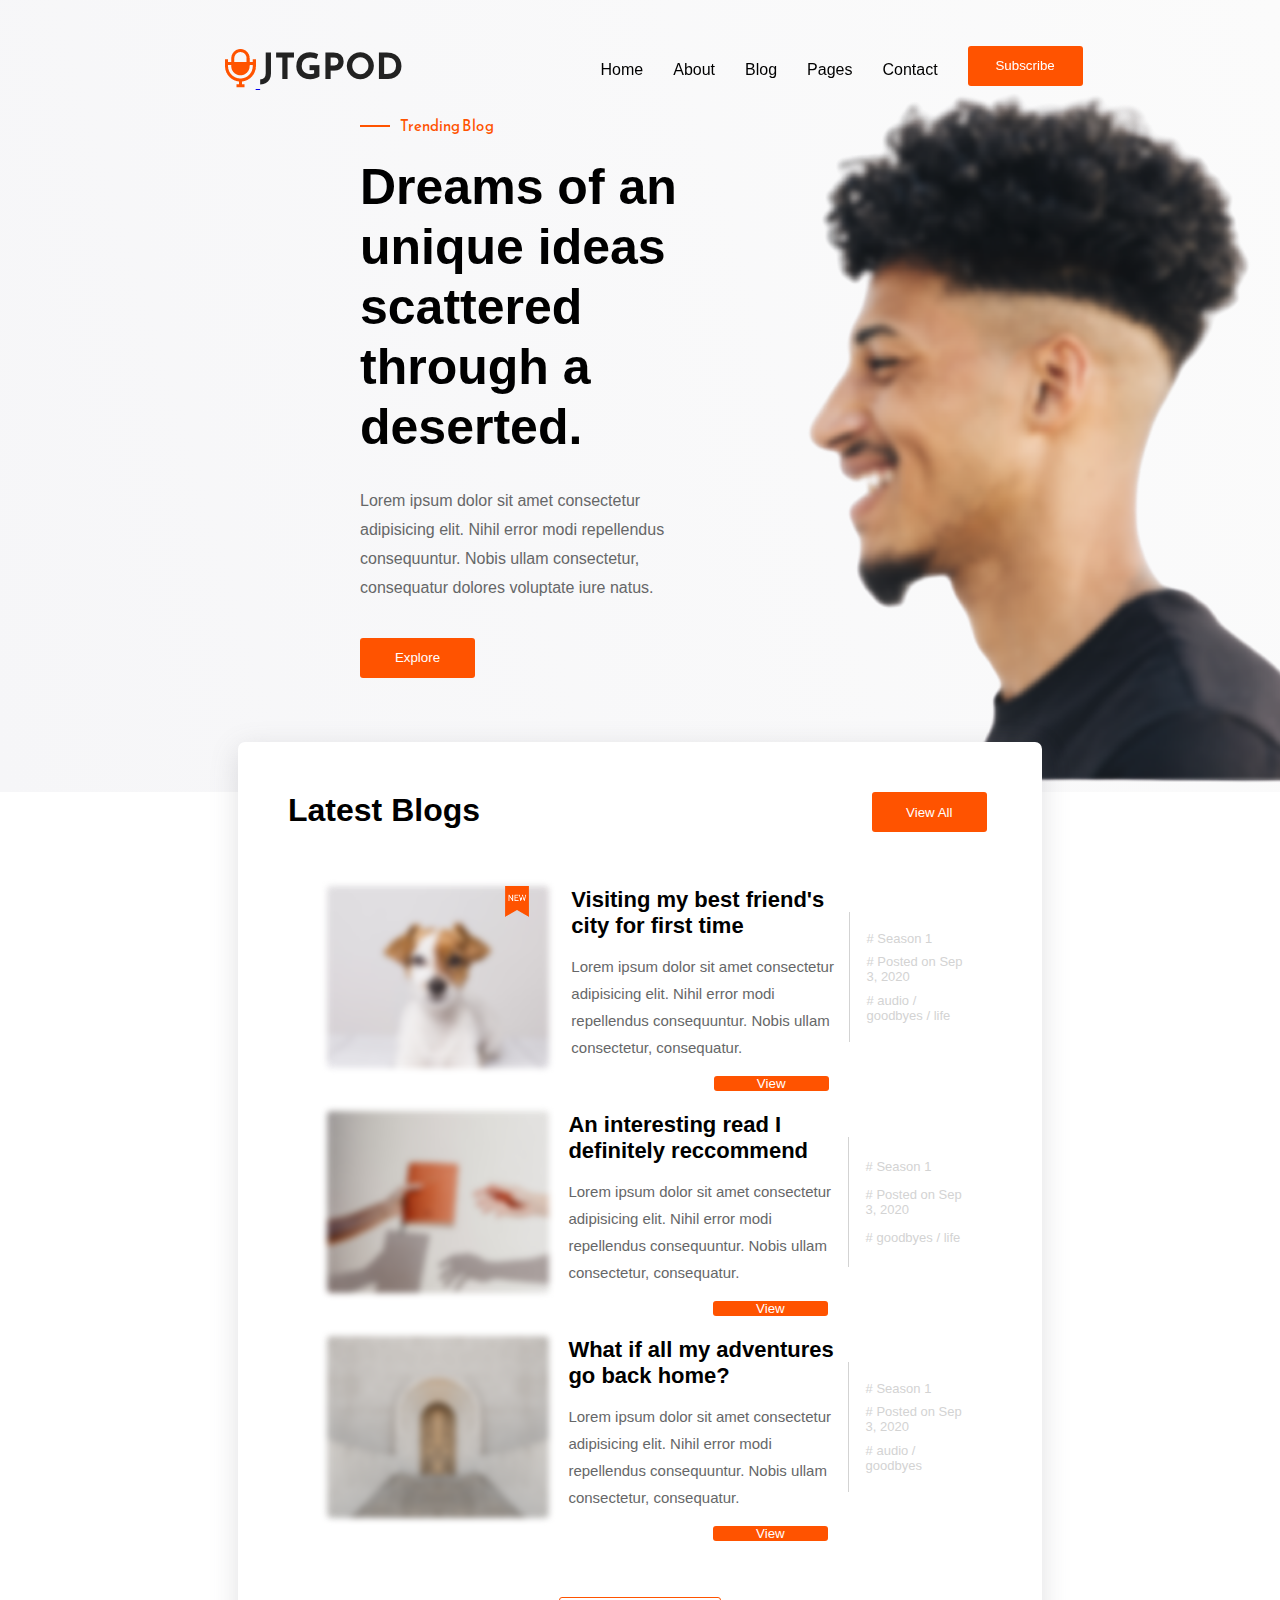
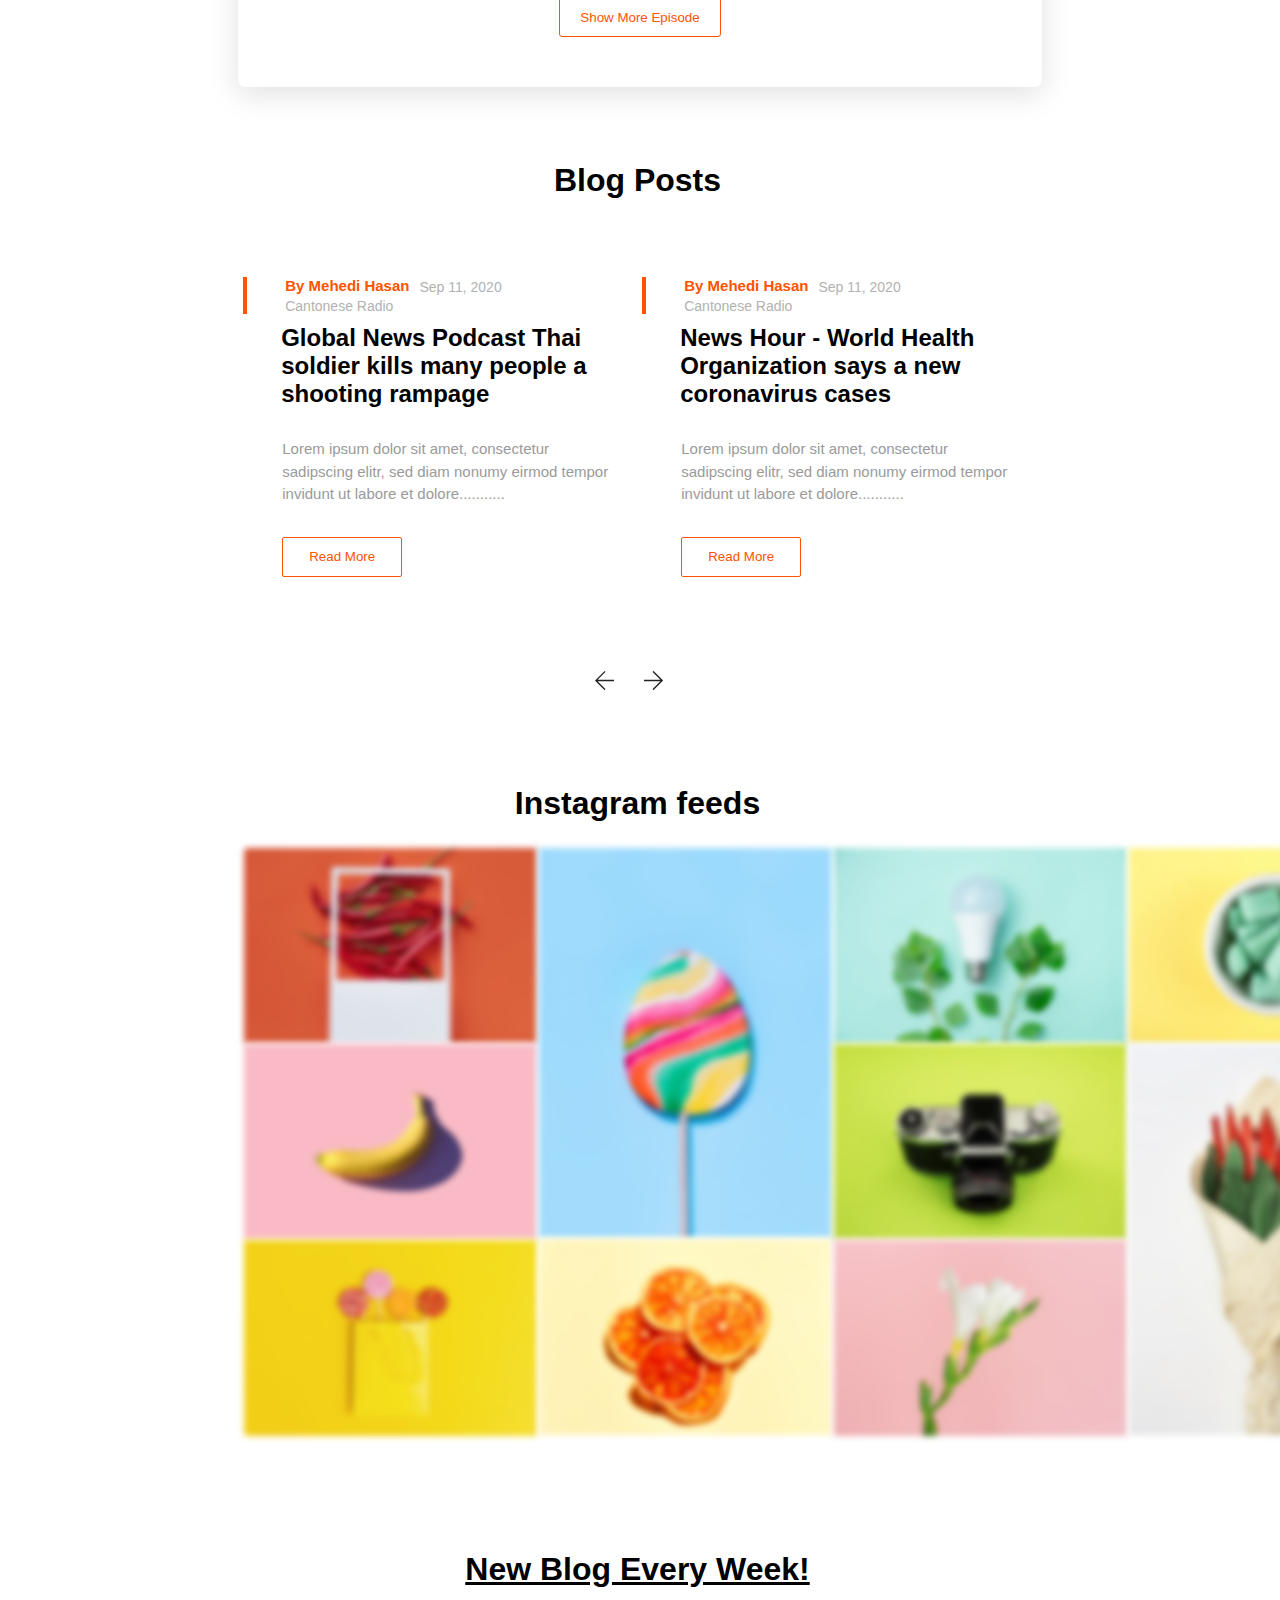
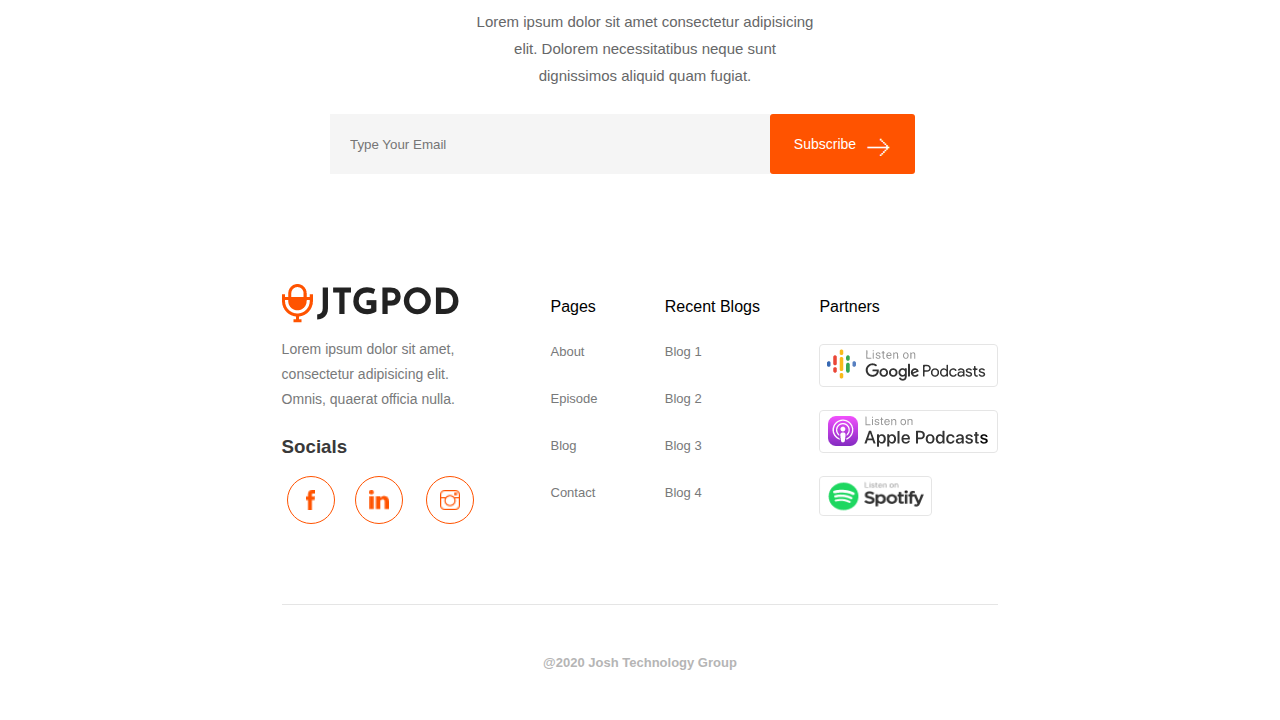
<file: HTML and JS/index.html>
<!DOCTYPE html>

<html>

    <head>
        <meta charset="utf-8">
        <meta http-equiv="X-UA-Compatible" content="IE=edge">
        <title>JTG Pod</title>
        <meta name="description" content="">
        <meta name="viewport" content="width=device-width, initial-scale=1">
        <link rel="stylesheet" href="../Styles/styles.css">
        <link rel="shortcut icon" href="../Assets/Mic.png" type="image/x-icon">
    </head>

    <body>

        <button onclick="topFunction()" id="gototop" title="Go to top"><p>&#11165;</p></button>
        <!-- Navigation Bar -->
        <nav id="navbar">
            <a href="./index.html">
                <div class="logo">
                    <img src="../Assets/Mic.png" />
                    <img src="../Assets/JTGPOD-Logo.png" />
                </div>
            </a>
            <div id="navlinks" class="nav-links">
                <li id="home">
                    <a onclick="activate()" href="./index.html">Home</a>
                </li>
                <li id="about">
                    <a href="./about.html">About</a>
                </li>
                <li id="blog">
                    <a href="./blog.html">Blog</a>
                </li>
                <li id="pages">
                    <a href="./pages.html">Pages</a>
                </li>
                <li id="contact">
                    <a href="./contact.html">Contact</a>
                </li>
                <li>
                    <button class="explore-button navbutton"
                        onclick="location.href='#subscribe-container'">Subscribe</button>
                </li>
                <div class="navLine"></div>
            </div>

            <!-- Hamburger Icon for Mobile View -->
            <div class="hamburger">
                <div class="line1"></div>
                <div class="line2"></div>
                <div class="line3"></div>
            </div>
        </nav>

        <!-- Banner section with trending blog -->
        <div class="banner">
            <div class="banner-text">
                <div class="trendingblog">
                    <div class="line"></div>
                    <h3 class="trendingblog-text">Trending Blog</h3>
                </div>
                <h1 class="heading">Dreams of an unique ideas scattered through
                    a deserted.</h1>
                <p class="desc">
                    Lorem ipsum dolor sit amet consectetur adipisicing elit.
                    Nihil error modi repellendus consequuntur.
                    Nobis ullam consectetur, consequatur dolores voluptate iure
                    natus.
                </p>
                <button class="explore-button">Explore</button>
            </div>
            <div class="banner-image">
                <img class="bannerman" src="../Assets/BannerMan.png" alt="Man"
                    />
            </div>
        </div>

        <!-- Container for all elements other than banner -->
        <div class="container">

            <!-- Container for the latest blogs section -->
            <div class="latest-blogs">
                <div class="blogHeader">
                    <h1 class="latestblogsTitle">Latest Blogs</h1>
                    <button class="blogheaderButton explore-button">View All</button>
                </div>
                <div class="blogPosts">
                    <div class="post">
                        <div class="postImage">
                            <img src="../Assets/Post1.png" />
                            <div class="newtag">
                                <img class="newTag_image"
                                    src="../Assets/newTag.png" alt="New Tag" />
                            </div>
                        </div>

                        <div class="postText">
                            <h1 class="postHeading">Visiting my best friend's
                                city for first time</h1>
                            <p class="postDesc">Lorem ipsum dolor sit amet
                                consectetur adipisicing elit.
                                Nihil error modi repellendus consequuntur.
                                Nobis ullam consectetur, consequatur.</p>
                            <button class="explore-button postButton"> View
                            </button>
                        </div>
                        <div class="postLine"></div>
                        <div class="postHashtag">
                            <p># Season 1</p>
                            <p># Posted on Sep 3, 2020</p>
                            <p># audio / goodbyes / life</p>

                        </div>
                    </div>

                    <div class="post">
                        <div class="postImage">
                            <img src="../Assets/Post2.png" />
                            <div class="newtag hide">
                                <img class="newTag_image"
                                    src="../Assets/newTag.png" alt="New Tag" />
                            </div>
                        </div>
                        <div class="postText">
                            <h1 class="postHeading">An interesting read I
                                definitely reccommend</h1>
                            <p class="postDesc">Lorem ipsum dolor sit amet
                                consectetur adipisicing elit.
                                Nihil error modi repellendus consequuntur.
                                Nobis ullam consectetur, consequatur.</p>
                            <button class="explore-button postButton"> View
                            </button>
                        </div>
                        <div class="postLine"></div>
                        <div class="postHashtag">
                            <p># Season 1</p>
                            <p># Posted on Sep 3, 2020</p>
                            <p># goodbyes / life</p>

                        </div>
                    </div>

                    <div class="post">
                        <div class="postImage">
                            <img src="../Assets/Post3.png" />
                            <div class="newtag hide">
                                <img class="newTag_image"
                                    src="../Assets/newTag.png" alt="New Tag" />
                            </div>
                        </div>
                        <div class="postText">
                            <h1 class="postHeading">What if all my adventures go
                                back home?</h1>
                            <p class="postDesc">Lorem ipsum dolor sit amet
                                consectetur adipisicing elit.
                                Nihil error modi repellendus consequuntur.
                                Nobis ullam consectetur, consequatur.</p>
                            <button class="explore-button postButton"> View
                            </button>
                        </div>
                        <div class="postLine"></div>
                        <div class="postHashtag">
                            <p># Season 1</p>
                            <p># Posted on Sep 3, 2020</p>
                            <p># audio / goodbyes </p>
                        </div>
                    </div>

                    <!-- Hidden blogs container, revealed after clicking show more button -->
                    <div id="hiddenblog" class="hide">
                        <div class="post">
                            <div class="postImage">
                                <img src="../Assets/Post1.png" />

                            </div>
                            <div class="postText">
                                <h1 class="postHeading">Visiting my best
                                    friend's city for first time</h1>
                                <p class="postDesc">Lorem ipsum dolor sit amet
                                    consectetur adipisicing elit.
                                    Nihil error modi repellendus consequuntur.
                                    Nobis ullam consectetur, consequatur.</p>
                                <button class="explore-button postButton"> View
                                </button>
                            </div>
                            <div class="postLine"></div>
                            <div class="postHashtag">
                                <p># Season 1</p>
                                <p># Posted on Sep 3, 2020</p>
                                <p># audio / goodbyes </p>
                            </div>
                        </div>

                        <div class="post">
                            <div class="postImage">
                                <img src="../Assets/Post2.png" />
                            </div>
                            <div class="postText">
                                <h1 class="postHeading">An interesting read I
                                    definitely reccommend</h1>
                                <p class="postDesc">Lorem ipsum dolor sit amet
                                    consectetur adipisicing elit.
                                    Nihil error modi repellendus consequuntur.
                                    Nobis ullam consectetur, consequatur.</p>
                                <button class="explore-button postButton"> View
                                </button>
                            </div>
                            <div class="postLine"></div>
                            <div class="postHashtag">
                                <p># Season 1</p>
                                <p># Posted on Sep 3, 2020</p>
                                <p># audio / goodbyes </p>
                            </div>
                        </div>
                    </div>


                </div>
                <button id="show" onclick="ShowMoreBlogs()"
                    class="explore-button showMore">Show More Episode</button>
            </div>

            <!-- Container for Blog Caraousel -->
            <div class="blogslider-container">
                <h1 class="blogs">
                    Blog Posts
                </h1>
                <div class="section">
                    <!-- Individual blog posts of the caraousel -->
                    <div class="card">
                        <div class="author-details">
                            <div class="name_date">
                                <h2 class="author_name">By Mehedi Hasan</h2>
                                <p class="date" style="padding-left: 10px;
                                    padding-top: 2px;">Sep 11, 2020</p>
                                <p class="date" style="padding-top: 3px;">Cantonese
                                    Radio</p>
                            </div>
                        </div>
                        <h2 class="carousel_title">
                            Global News Podcast Thai soldier kills many people a
                            shooting rampage
                        </h2>
                        <p class="carousel_desc">
                            Lorem ipsum dolor sit amet, consectetur sadipscing
                            elitr, sed diam nonumy eirmod
                            tempor invidunt ut labore et dolore...........
                        </p>
                        <button class="read_more">Read More</button>
                    </div>

                    <div class="card">
                        <div class="author-details">
                            <div class="name_date">
                                <h2 class="author_name">By Mehedi Hasan</h2>
                                <p class="date" style="padding-left: 10px;
                                    padding-top: 2px;">Sep 11, 2020</p>
                                <p class="date" style="padding-top: 3px;">Cantonese
                                    Radio</p>
                            </div>
                        </div>
                        <h2 class="carousel_title">
                            News Hour - World Health Organization says a new
                            coronavirus cases
                        </h2>
                        <p class="carousel_desc">
                            Lorem ipsum dolor sit amet, consectetur sadipscing
                            elitr, sed diam nonumy eirmod
                            tempor invidunt ut labore et dolore...........
                        </p>
                        <button class="read_more">Read More</button>
                    </div>

                    <div class="card">
                        <div class="author-details">
                            <div class="name_date">
                                <h2 class="author_name">By Mehedi Hasan</h2>
                                <p class="date" style="padding-left: 10px;
                                    padding-top: 2px;">Sep 11, 2020</p>
                                <p class="date" style="padding-top: 3px;">Cantonese
                                    Radio</p>
                            </div>
                        </div>
                        <h2 class="carousel_title">
                            Over to you - Programme face the axe substancial
                            financial cutbacks
                        </h2>
                        <p class="carousel_desc">
                            Lorem ipsum dolor sit amet, consectetur sadipscing
                            elitr, sed diam nonumy eirmod
                            tempor invidunt ut labore et dolore...........
                        </p>
                        <button class="read_more">Read More</button>
                    </div>

                    <div class="card">
                        <div class="author-details">
                            <div class="name_date">
                                <h2 class="author_name">By Mehedi Hasan</h2>
                                <p class="date" style="padding-left: 10px;
                                    padding-top: 2px;">Sep 11, 2020</p>
                                <p class="date" style="padding-top: 3px;">Cantonese
                                    Radio</p>
                            </div>
                        </div>
                        <h2 class="carousel_title">
                            Global News Podcast Thai soldier kills many people a
                            shooting rampage
                        </h2>
                        <p class="carousel_desc">
                            Lorem ipsum dolor sit amet, consectetur sadipscing
                            elitr, sed diam nonumy eirmod
                            tempor invidunt ut labore et dolore...........
                        </p>
                        <button class="read_more">Read More</button>
                    </div>

                    <div class="card">
                        <div class="author-details">
                            <div class="name_date">
                                <h2 class="author_name">By Mehedi Hasan</h2>
                                <p class="date" style="padding-left: 10px;
                                    padding-top: 2px;">Sep 11, 2020</p>
                                <p class="date" style="padding-top: 3px;">Cantonese
                                    Radio</p>
                            </div>
                        </div>
                        <h2 class="carousel_title">
                            News Hour - World Health Organization says a new
                            coronavirus cases
                        </h2>
                        <p class="carousel_desc">
                            Lorem ipsum dolor sit amet, consectetur sadipscing
                            elitr, sed diam nonumy eirmod
                            tempor invidunt ut labore et dolore...........
                        </p>
                        <button class="read_more">Read More</button>
                    </div>

                    <div class="card">
                        <div class="author-details">
                            <div class="name_date">
                                <h2 class="author_name">By Mehedi Hasan</h2>
                                <p class="date" style="padding-left: 10px;
                                    padding-top: 2px;">Sep 11, 2020</p>
                                <p class="date" style="padding-top: 3px;">Cantonese
                                    Radio</p>
                            </div>
                        </div>
                        <h2 class="carousel_title">
                            Over to you - Programme face the axe substancial
                            financial cutbacks
                        </h2>
                        <p class="carousel_desc">
                            Lorem ipsum dolor sit amet, consectetur sadipscing
                            elitr, sed diam nonumy eirmod
                            tempor invidunt ut labore et dolore...........
                        </p>
                        <button class="read_more">Read More</button>
                    </div>

                    <div class="card">

                        <div class="author-details">
                            <div class="name_date">
                                <h2 class="author_name">By Mehedi Hasan</h2>
                                <p class="date" style="padding-left: 10px;
                                    padding-top: 2px;">Sep 11, 2020</p>
                                <p class="date" style="padding-top: 3px;">Cantonese
                                    Radio</p>
                            </div>
                        </div>
                        <h2 class="carousel_title">
                            Global News Podcast Thai soldier kills many people a
                            shooting rampage
                        </h2>
                        <p class="carousel_desc">
                            Lorem ipsum dolor sit amet, consectetur sadipscing
                            elitr, sed diam nonumy eirmod
                            tempor invidunt ut labore et dolore...........
                        </p>
                        <button class="read_more">Read More</button>

                    </div>

                    <div class="card">

                        <div class="author-details">
                            <div class="name_date">
                                <h2 class="author_name">By Mehedi Hasan</h2>
                                <p class="date" style="padding-left: 10px;
                                    padding-top: 2px;">Sep 11, 2020</p>
                                <p class="date" style="padding-top: 3px;">Cantonese
                                    Radio</p>
                            </div>
                        </div>
                        <h2 class="carousel_title">
                            News Hour - World Health Organization says a new
                            coronavirus cases
                        </h2>
                        <p class="carousel_desc">
                            Lorem ipsum dolor sit amet, consectetur sadipscing
                            elitr, sed diam nonumy eirmod
                            tempor invidunt ut labore et dolore...........
                        </p>
                        <button class="read_more">Read More</button>

                    </div>
                </div>

                <!-- Arrows to operate the carousel -->
                <div class="pagination">
                    <p>
                        <span class="leftA"><img src="../Assets/arrow-left.png"
                                id="leftArrow" /></span>
                        <span class="rightA"><img
                                src="../Assets/arrow-right.png" id="rightArrow"
                                style="margin-left:15px;" /></span>

                    </p>

                </div>
            </div>

            <!-- Container to display the Instagram Feed -->
            <div class="blogslider-container instagramFeed">
                <h1 class="blogs">Instagram feeds</h1>
                <div class="gallery">
                    <div class="col">
                        <a class="anchortag" href="https://www.instagram.com"><img src="../Assets/1.png" class="feedImage" /></a>
                        <a class="anchortag" href="https://www.instagram.com"><img src="../Assets/2.png" class="feedImage" /></a>
                        <a class="anchortag" href="https://www.instagram.com"><img src="../Assets/3.png" class="feedImage" /></a>
                    </div>
                    <div class="col">
                        <a class="anchortag" href="https://www.instagram.com"><img src="../Assets/4.png" class="feedImage" /></a>
                        <a class="anchortag" href="https://www.instagram.com"><img src="../Assets/5.png" class="feedImage" /></a>
                    </div>
                    <div class="col">
                        <a class="anchortag" href="https://www.instagram.com"><img src="../Assets/6.png" class="feedImage" /></a>
                        <a class="anchortag" href="https://www.instagram.com"><img src="../Assets/7.png" class="feedImage" /></a>
                        <a class="anchortag" href="https://www.instagram.com"><img src="../Assets/8.png" class="feedImage" /></a>
                    </div>
                    <div class="col">
                        <a class="anchortag" href="https://www.instagram.com"><img src="../Assets/9.png" class="feedImage" /></a>
                        <a class="anchortag" href="https://www.instagram.com"><img src="../Assets/10.png" class="feedImage" /></a>
                    </div>
                </div>

            </div>

            <!-- Container to display the add email to Subscribe option  -->
            <div id="subscribe-container" class="blogslider-container
                subscribe-container">
                <h1 class="blogs subscribe-title">New Blog Every Week!</h1>
                <p class="postDesc subscribe-desc">Lorem ipsum dolor sit amet
                    consectetur adipisicing elit. Dolorem necessitatibus neque
                    sunt dignissimos aliquid quam fugiat.</p>
                <div class="subscribe-email">
                    <input type="email" placeholder="Type Your Email"
                        class="emailInput" />
                    <button class="subscribe-button explore-button"
                        onclick="validate(`acbnishbghiasjb`)">Subscribe<p
                            class="subscribe-arrow">&#129122;</p></button>
                </div>

            </div>

            <!-- Footer Container -->
            <div class="blogslider-container footer-container">

                <div class="footer-content">

                    <div class="logoSocials">
                        <div class="logoFooter">
                            <img src="../Assets/Mic.png" />
                            <img src="../Assets/JTGPOD-Logo.png" />
                        </div>
                        <p class="postDesc footer-desc">Lorem ipsum dolor sit
                            amet, consectetur adipisicing elit. Omnis, quaerat
                            officia nulla.</p>
                        <h3 style="margin-top: 8px; color: #393939;">Socials</h3>
                        <div class="socialmedia-logo">
                            <a href="https://www.facebook.com/LifeAtJosh/"><div
                                    class="facebook"><img
                                        src="../Assets/facebook.png" /></div></a>
                            <a
                                href="https://www.linkedin.com/company/josh-technology-group/"><div
                                    class="facebook linkedin"><img
                                        src="../Assets/linkedin.png" /></div></a>
                            <a
                                href="https://www.instagram.com/explore/locations/1018302459/josh-technology-group/?hl=en"><div
                                    class="facebook instagram"><img
                                        src="../Assets/instagram.png" /></div></a>
                        </div>
                    </div>


                    <div class="pages">
                        <div class="footer-title">
                            <h3 class="titlefooter">Pages</h3>
                        </div>
                        <div class="links">
                            <p class="pageslinks">About</p>
                            <p class="pageslinks">Episode</p>
                            <p class="pageslinks">Blog</p>
                            <p class="pageslinks">Contact</p>
                        </div>
                    </div>

                    <div class="recentBlogs">
                        <div class="footer-title">
                            <h3 class="titlefooter">Recent Blogs</h3>
                        </div>
                        <div class="links">
                            <p class="pageslinks">Blog 1</p>
                            <p class="pageslinks">Blog 2</p>
                            <p class="pageslinks">Blog 3</p>
                            <p class="pageslinks">Blog 4</p>
                        </div>
                    </div>

                    <div class="partners">
                        <div class="footer-title">
                            <h3 class="titlefooter">Partners</h3>
                        </div>
                        <div class="podcasts">
                            <img class="googleapple" src="../Assets/Google.png"
                                />
                            <img class="googleapple" src="../Assets/Apple.png"
                                />
                            <img class="spotify" src="../Assets/Spotify.png" />
                        </div>
                    </div>
                </div>

                <div class="footer-line"></div>
                <div class="footer-trademark">
                    <p class="trademark">@2020 Josh Technology Group</p>
                </div>

            </div>

        </div>

        <script type='text/javascript' src="script.js"></script>
    </body>
</html>
</file>
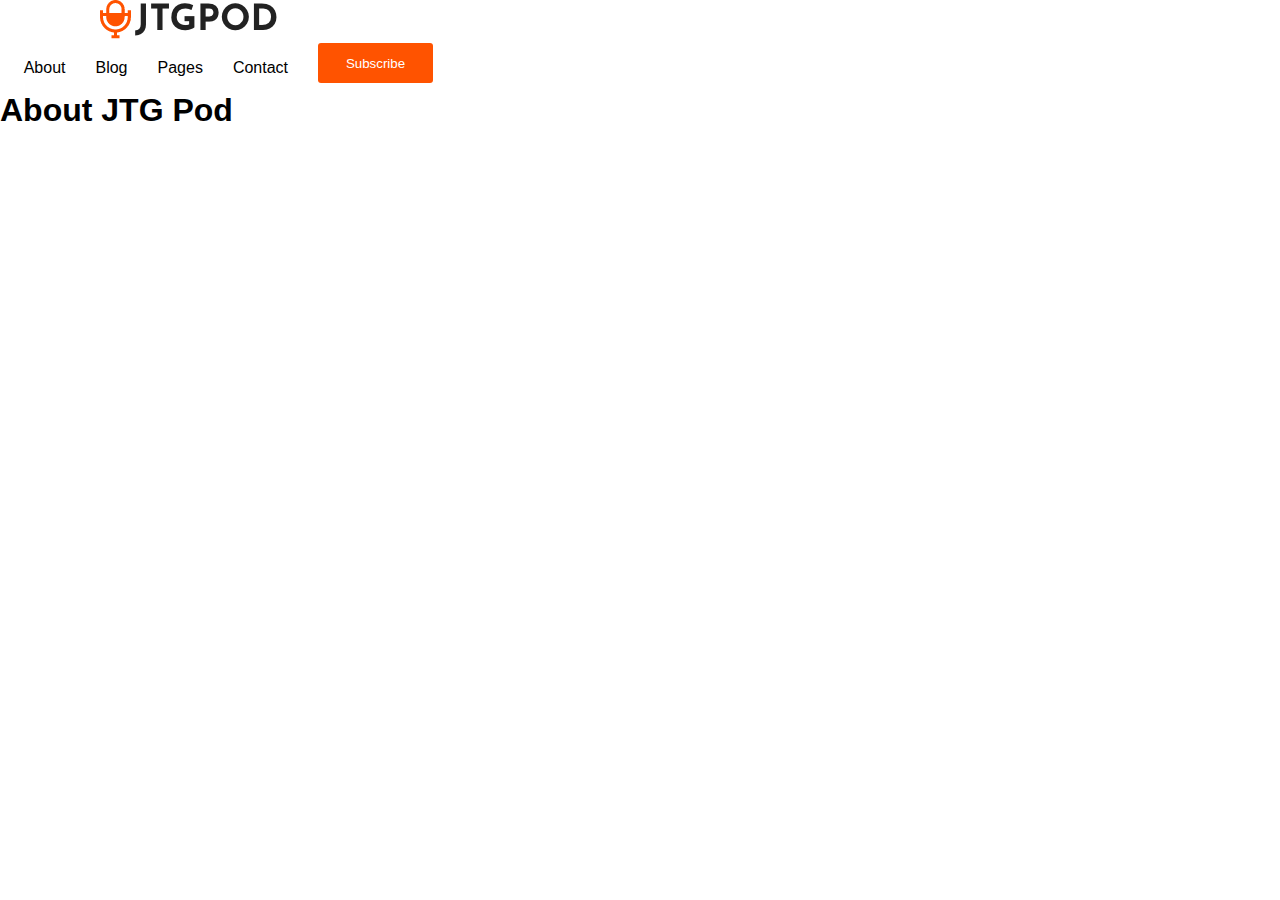
<file: HTML and JS/about.html>
<!DOCTYPE html>
<!--[if lt IE 7]>      <html class="no-js lt-ie9 lt-ie8 lt-ie7"> <![endif]-->
<!--[if IE 7]>         <html class="no-js lt-ie9 lt-ie8"> <![endif]-->
<!--[if IE 8]>         <html class="no-js lt-ie9"> <![endif]-->
<!--[if gt IE 8]>      <html class="no-js"> <!--<![endif]-->
<html>
    <head>
        <meta charset="utf-8">
        <meta http-equiv="X-UA-Compatible" content="IE=edge">
        <title>About | JTGPod</title>
        <meta name="description" content="">
        <meta name="viewport" content="width=device-width, initial-scale=1">
        <link rel="stylesheet" href="../Styles/styles.css">
    </head>
    <body>
        <nav class="navbar">
            <div class="logo">
                <img src="../Assets/Mic.png" />
                <img src="../Assets/JTGPOD-Logo.png" />
            </div>
            <div class="nav-links">
                <li>
                    <a href="./index.html">Home</a>
                </li>
                <li>
                    <a href="../HTML/about.html">About</a>
                </li>
                <li>
                    <a href="www.facebook.com">Blog</a>
                </li>
                <li>
                    <a href="www.instagram.com">Pages</a>
                </li>
                <li>
                    <a href="www.linkedin.com">Contact</a>
                </li>
                <li>
                    <button class="explore-button navbutton">Subscribe</button>
                </li>
                <div class="navLine"></div>
            </div>
            <div class="hamburger">
                <div class="line1"></div>
                <div class="line2"></div>
                <div class="line3"></div>

            </div>
        </nav>
        <h1>About JTG Pod</h1>
        <script type='text/javascript' src="script.js" ></script>
    </body>
</html>
</file>
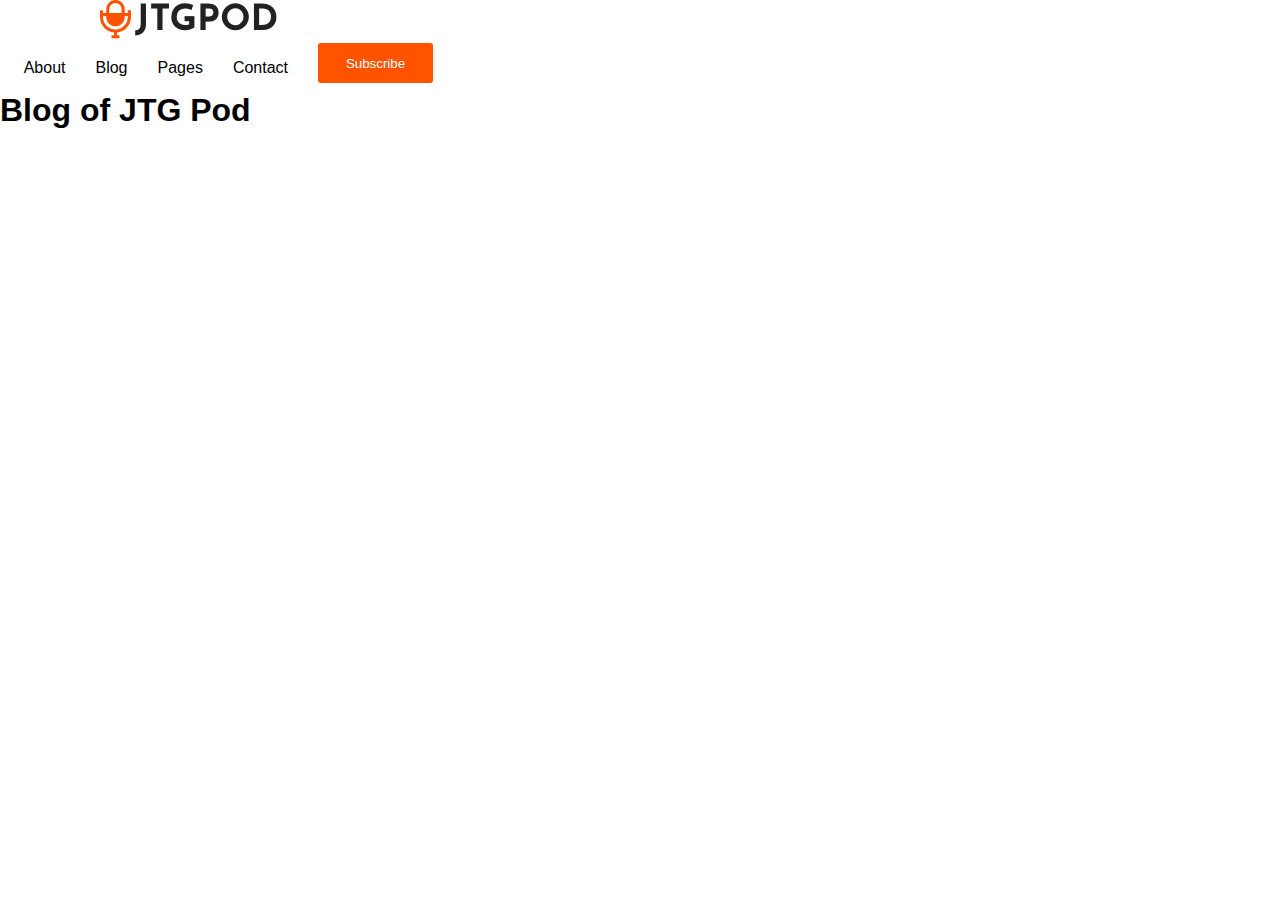
<file: HTML and JS/blog.html>
<!DOCTYPE html>
<!--[if lt IE 7]>      <html class="no-js lt-ie9 lt-ie8 lt-ie7"> <![endif]-->
<!--[if IE 7]>         <html class="no-js lt-ie9 lt-ie8"> <![endif]-->
<!--[if IE 8]>         <html class="no-js lt-ie9"> <![endif]-->
<!--[if gt IE 8]>      <html class="no-js"> <!--<![endif]-->
<html>
    <head>
        <meta charset="utf-8">
        <meta http-equiv="X-UA-Compatible" content="IE=edge">
        <title>Blog| JTGPod</title>
        <meta name="description" content="">
        <meta name="viewport" content="width=device-width, initial-scale=1">
        <link rel="stylesheet" href="../Styles/styles.css">
    </head>
    <body>
        <nav class="navbar">
            <div class="logo">
                <img src="../Assets/Mic.png" />
                <img src="../Assets/JTGPOD-Logo.png" />
            </div>
            <div class="nav-links">
                <li>
                    <a href="./index.html">Home</a>
                </li>
                <li>
                    <a href="../HTML/about.html">About</a>
                </li>
                <li>
                    <a href="www.facebook.com">Blog</a>
                </li>
                <li>
                    <a href="www.instagram.com">Pages</a>
                </li>
                <li>
                    <a href="www.linkedin.com">Contact</a>
                </li>
                <li>
                    <button class="explore-button navbutton">Subscribe</button>
                </li>
                <div class="navLine"></div>
            </div>
            <div class="hamburger">
                <div class="line1"></div>
                <div class="line2"></div>
                <div class="line3"></div>

            </div>
        </nav>
        <h1>Blog of JTG Pod</h1>
        <script src="" async defer></script>
    </body>
</html>
</file>
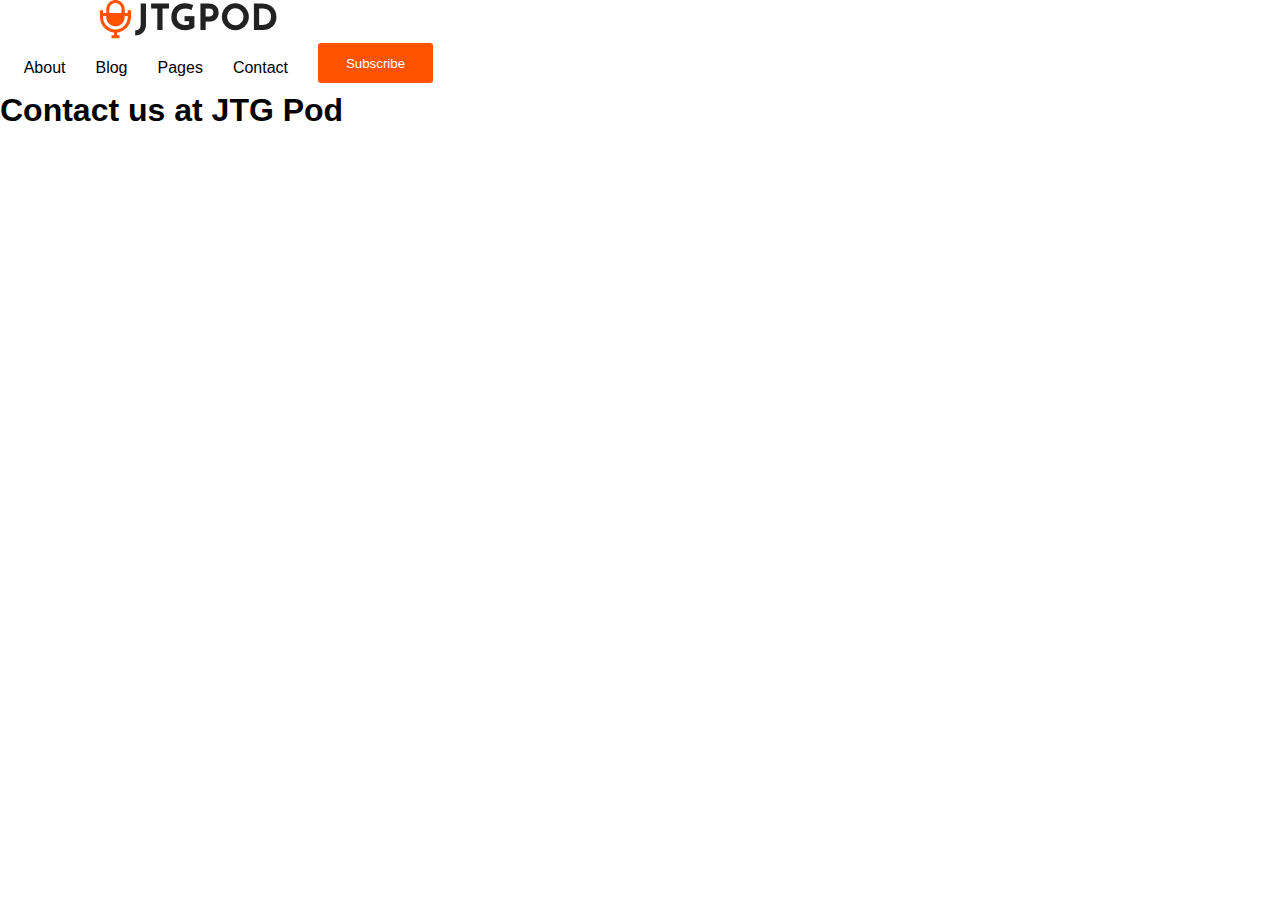
<file: HTML and JS/contact.html>
<!DOCTYPE html>
<!--[if lt IE 7]>      <html class="no-js lt-ie9 lt-ie8 lt-ie7"> <![endif]-->
<!--[if IE 7]>         <html class="no-js lt-ie9 lt-ie8"> <![endif]-->
<!--[if IE 8]>         <html class="no-js lt-ie9"> <![endif]-->
<!--[if gt IE 8]>      <html class="no-js"> <!--<![endif]-->
<html>
    <head>
        <meta charset="utf-8">
        <meta http-equiv="X-UA-Compatible" content="IE=edge">
        <title>Contact | JTGPod</title>
        <meta name="description" content="">
        <meta name="viewport" content="width=device-width, initial-scale=1">
        <link rel="stylesheet" href="../Styles/styles.css">
    </head>
    <body>
        <nav class="navbar">
            <div class="logo">
                <img src="../Assets/Mic.png" />
                <img src="../Assets/JTGPOD-Logo.png" />
            </div>
            <div class="nav-links">
                <li>
                    <a href="./index.html">Home</a>
                </li>
                <li>
                    <a href="../HTML/about.html">About</a>
                </li>
                <li>
                    <a href="www.facebook.com">Blog</a>
                </li>
                <li>
                    <a href="www.instagram.com">Pages</a>
                </li>
                <li>
                    <a href="www.linkedin.com">Contact</a>
                </li>
                <li>
                    <button class="explore-button navbutton">Subscribe</button>
                </li>
                <div class="navLine"></div>
            </div>
            <div class="hamburger">
                <div class="line1"></div>
                <div class="line2"></div>
                <div class="line3"></div>

            </div>
        </nav>
        <h1>Contact us at JTG Pod</h1>
        <script src="" async defer></script>
    </body>
</html>
</file>
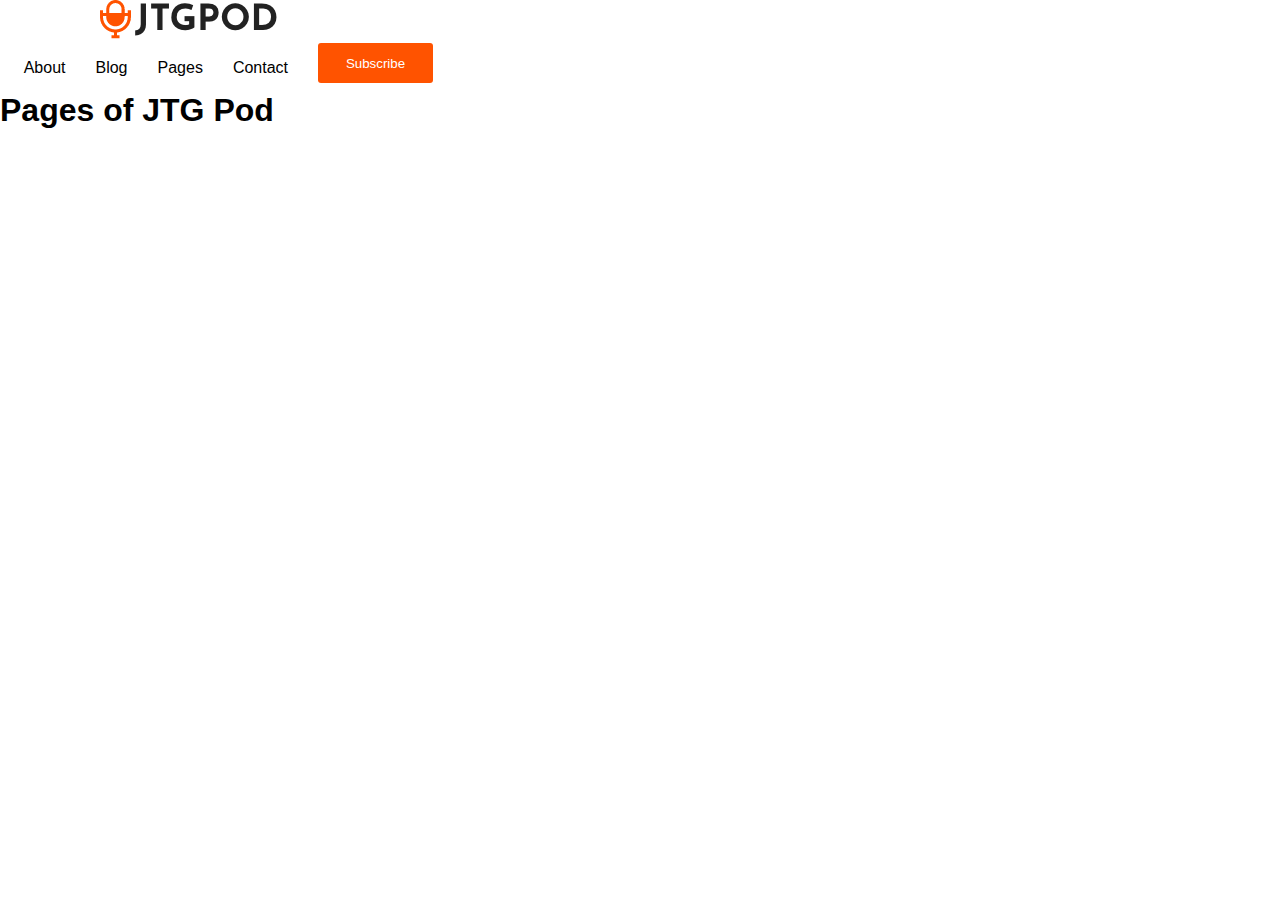
<file: HTML and JS/pages.html>
<!DOCTYPE html>
<!--[if lt IE 7]>      <html class="no-js lt-ie9 lt-ie8 lt-ie7"> <![endif]-->
<!--[if IE 7]>         <html class="no-js lt-ie9 lt-ie8"> <![endif]-->
<!--[if IE 8]>         <html class="no-js lt-ie9"> <![endif]-->
<!--[if gt IE 8]>      <html class="no-js"> <!--<![endif]-->
<html>
    <head>
        <meta charset="utf-8">
        <meta http-equiv="X-UA-Compatible" content="IE=edge">
        <title>Pages | JTGPod</title>
        <meta name="description" content="">
        <meta name="viewport" content="width=device-width, initial-scale=1">
        <link rel="stylesheet" href="../Styles/styles.css">
    </head>
    <body>
        <nav class="navbar">
            <div class="logo">
                <img src="../Assets/Mic.png" />
                <img src="../Assets/JTGPOD-Logo.png" />
            </div>
            <div class="nav-links">
                <li>
                    <a href="./index.html">Home</a>
                </li>
                <li>
                    <a href="../HTML/about.html">About</a>
                </li>
                <li>
                    <a href="www.facebook.com">Blog</a>
                </li>
                <li>
                    <a href="www.instagram.com">Pages</a>
                </li>
                <li>
                    <a href="www.linkedin.com">Contact</a>
                </li>
                <li>
                    <button class="explore-button navbutton">Subscribe</button>
                </li>
                <div class="navLine"></div>
            </div>
            <div class="hamburger">
                <div class="line1"></div>
                <div class="line2"></div>
                <div class="line3"></div>

            </div>
        </nav>
        <h1>Pages of JTG Pod</h1>
        <script src="" async defer></script>
    </body>
</html>
</file>
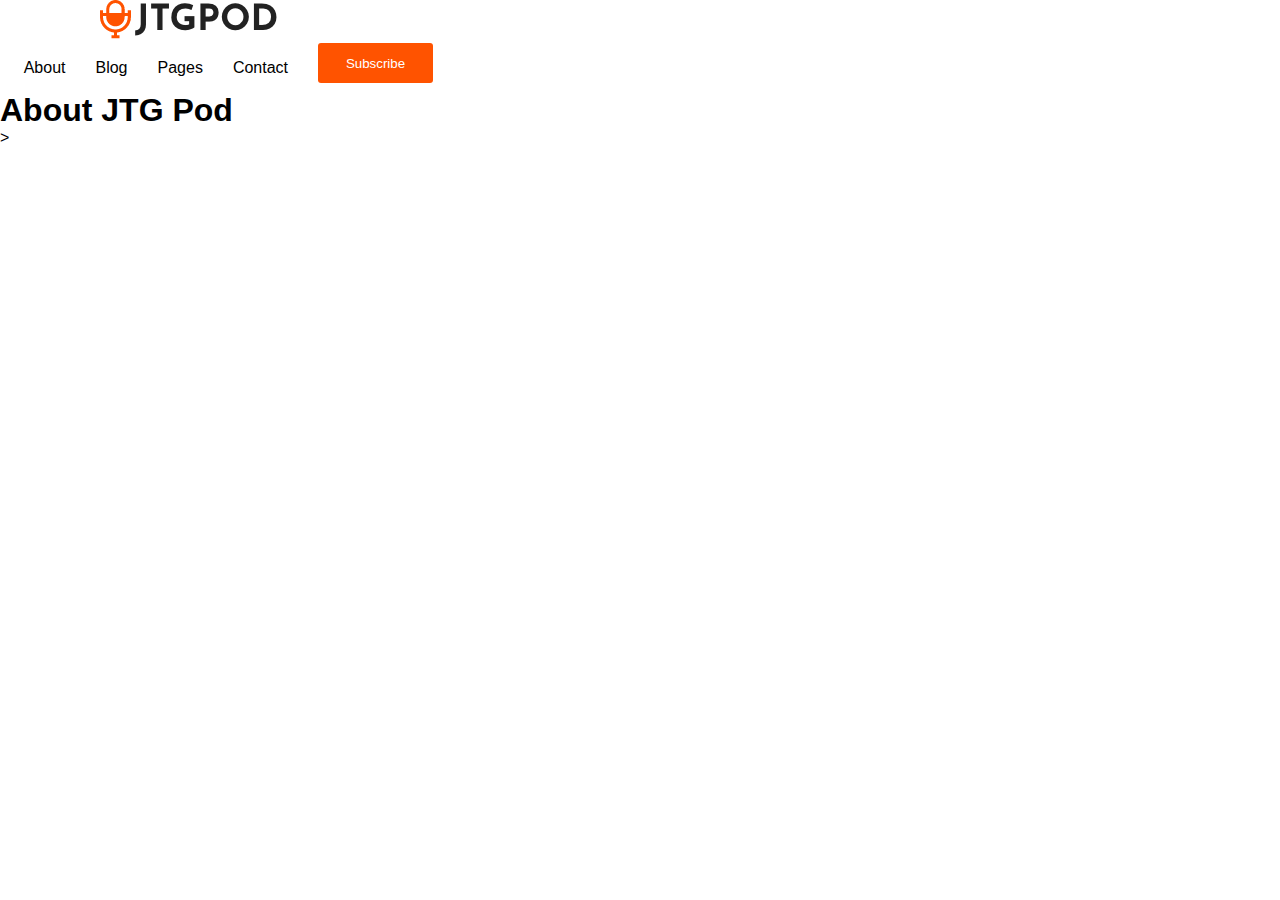
<file: HTML/about.html>
<!DOCTYPE html>
<!--[if lt IE 7]>      <html class="no-js lt-ie9 lt-ie8 lt-ie7"> <![endif]-->
<!--[if IE 7]>         <html class="no-js lt-ie9 lt-ie8"> <![endif]-->
<!--[if IE 8]>         <html class="no-js lt-ie9"> <![endif]-->
<!--[if gt IE 8]>      <html class="no-js"> <!--<![endif]-->
<html>
    <head>
        <meta charset="utf-8">
        <meta http-equiv="X-UA-Compatible" content="IE=edge">
        <title>About | JTGPod</title>
        <meta name="description" content="">
        <meta name="viewport" content="width=device-width, initial-scale=1">
        <link rel="stylesheet" href="../Styles/styles.css">
    </head>
    <body>
        <nav class="navbar">
            <div class="logo">
                <img src="../Assets/Mic.png" />
                <img src="../Assets/JTGPOD-Logo.png" />
            </div>
            <div class="nav-links">
                <li>
                    <a href="./index.html">Home</a>
                </li>
                <li>
                    <a href="../HTML/about.html">About</a>
                </li>
                <li>
                    <a href="www.facebook.com">Blog</a>
                </li>
                <li>
                    <a href="www.instagram.com">Pages</a>
                </li>
                <li>
                    <a href="www.linkedin.com">Contact</a>
                </li>
                <li>
                    <button class="explore-button navbutton">Subscribe</button>
                </li>
                <div class="navLine"></div>
            </div>
            <div class="hamburger">
                <div class="line1"></div>
                <div class="line2"></div>
                <div class="line3"></div>

            </div>
        </nav>
        <h1>About JTG Pod</h1>>
        <script src="" async defer></script>
    </body>
</html>
</file>
<file: Styles/styles.css>
@import url("https://fonts.googleapis.com/css2?family=Reem+Kufi:wght@400;500;600;700&display=swap");

* {
	font-family: Arial, Helvetica, sans-serif;
	margin: 0;
	padding: 0;
}

html {
	scroll-behavior: smooth;
}

body {
	width: 100vw;
	overflow-x: hidden;
}

#gototop {
	/* display: none; */
	position: fixed;
	display: flex;
	bottom: 20px;
	right: 30px;
	z-index: 99;
	font-size: 25px;
	color: white;
	background-color: #ff5300;
	border: none;
	text-align: center;
	align-items: center;
	height: 50px;
	width: 50px;
	border-radius: 5px;
	padding-top: 5px;
}

#gototop:hover {
	color: #ff5300;
	background-color: white;
	border: 1px solid #ff5300;
	cursor: pointer;
	transition: ease-in-out 0.2s;
}

#navbar {
	display: flex;
	justify-content: space-around;
	align-items: center;
	width: 98vw;
	height: 140px;
	margin-bottom: -100px;
	/* background-color: transparent; */
	font-family: Arial, Helvetica, sans-serif;
	position: fixed;
	top: 0;
	/* background: rgba(255,255,255,0.1); */
	z-index: 3;
}

.whiten {
	background: white;
}

.logo {
	margin-left: 100px;
}

.nav-links {
	display: flex;
	justify-content: center;
	align-items: center;
	width: 30%;
	margin-right: 100px;
	word-spacing: 5px;
}

.nav-links li {
	list-style: none;
	text-decoration: none;
	margin-left: 15px;
	margin-right: 15px;
}

.nav-links a {
	text-decoration: none;
	color: black;
	cursor: pointer;
	transition: color 0.3s ease;
}

.nav-links li:hover a {
	color: #ff5300;
}

.navbutton {
	width: 220px;
	margin-bottom: 9px;
}

.hamburger {
	display: none;
}

.hamburger div {
	width: 25px;
	height: 3px;
	background-color: #ff5300;
	margin: 5px;
}

.nav-links-active a {
	color: #ff5300;
	border-bottom: 1px solid #ff5300;
}

@media screen and (max-width: 900px) {
	body {
		overflow-x: hidden;
	}
	.nav-links {
		position: absolute;
		right: 0px;
		height: 90vh;
		top: 10vh;
		background: white;
		display: flex;
		flex-direction: column;
		justify-content: space-around;
		align-items: center;
		width: 100vw;
		transform: translateX(100%);
		transition: transform 0.5s ease-in;
		margin-right: -10px;
		padding-top: 40px;
	}
	.nav-links li {
		opacity: 1;
	}

	.hamburger {
		display: block;
	}
}

.nav-active {
	transform: translateX(0%);
}

@keyframes navLinkFade {
	from {
		opacity: 0;
		transform: translateX(50px);
	}
	to {
		opacity: 1;
		transform: translateX(0px);
	}
}

/*Banner section*/

.banner {
	display: flex;
	width: 100%;
	height: 88vh;
	background: linear-gradient(73.23deg, #f6f6f8 0%, #fbfbfb 100%);
}

.banner-text {
	height: 100%;
	width: 40%;
	padding-left: 360px;
	display: flex;
	flex-direction: column;
	justify-content: center;
	align-items: flex-start;
}

.trendingblog {
	display: flex;
	justify-content: center;
	align-items: center;
	align-content: center;
	margin-bottom: 20px;
}

.trendingblog-text {
	font-family: "Reem Kufi", sans-serif;
	font-weight: 100;
	font-size: 15px;
	color: #ff5300;
}

.line {
	height: 2px;
	width: 30px;
	background: #ff5300;
	margin-right: 10px;
}

.heading {
	width: 90%;
	font-size: 50px;
	line-height: 1.2;
	margin-bottom: 30px;
}

.desc {
	width: 85%;
	color: #666768;
	line-height: 1.8;
	margin-bottom: 35px;
}

.explore-button {
	display: flex;
	justify-content: center;
	align-content: center;
	align-items: center;
	height: 40px;
	width: 115px;
	color: white;
	background: #ff5300;
	border: none;
	border-radius: 3px;
	cursor: pointer;
}

.banner-image {
	width: 40%;
	height: 100%;
	display: flex;
	justify-content: flex-start;
	align-items: flex-end;
}

.bannerman {
	position: relative;
	bottom: 0;
	width: 500;
	height: 750px;
}

.container {
	height: 700px;
	width: 100vw;
	display: flex;
	flex-direction: column;
	align-items: center;
}

/*Latest Blogs section*/

.latest-blogs {
	display: flex;
	flex-direction: column;
	position: relative;
	margin-top: -50px;
	height: auto;
	width: 55%;
	background: white;
	border-radius: 7px;
	box-shadow: rgba(100, 100, 111, 0.2) 0px 7px 29px 0px;
	padding: 50px;
}

.blogHeader {
	display: flex;
	align-items: flex-start;
	width: 95%;
	justify-content: space-between;
}

.blogheaderButton {
	margin-right: -30px;
}

.blogPosts {
	width: 100%;
	padding: 45px 30px;
}

.post {
	padding: 0;
	width: 93%;
	height: 200px;
	/* background: rgb(133, 131, 131); */
	display: flex;
	margin-bottom: 25px;
}

.postImage {
	margin: 0;
	padding: 0;
	display: flex;
}

.newtag {
	z-index: 2;
	position: relative;
	margin-left: -60px;
	margin-right: 25px;
	margin-top: 9px;
}

.newTag_image {
	height: 35px;
}

.postText {
	margin: 10px;
	width: 55%;
	display: flex;
	flex-direction: column;
}

.postHeading {
	font-size: 22px;
	margin-bottom: 14px;
}

.postDesc {
	font-size: 15px;
	line-height: 1.8;
	margin-bottom: 15px;
	color: #666768;
}

.postButton {
	align-self: flex-end;
	width: 115px;
	height: 40px;
	margin-right: 10px;
}

.postLine {
	height: 65%;
	width: 1px;
	background: lightgray;
	align-self: center;
}

.postHashtag {
	height: 50%;
	display: flex;
	flex-direction: column;
	font-size: 13px;
	align-self: center;
	justify-content: space-around;
	margin-left: 17px;
	color: lightgray;
}

.hide {
	display: none;
}

.showMore {
	border: 1px solid #ff5300;
	background: white;
	color: #ff5300;
	align-self: center;
	width: max-content;
	padding: 10px 20px;
}

.showMore:hover {
	color: white;
	background: #ff5300;
	transition: all ease 0.3s;
}

/*Blog Carousel section */

.blogslider-container {
	width: 62%;
	margin-top: 70px;
	display: flex;
	flex-direction: column;
	position: relative;
}

/* .blogslider-wrapper {

    /* position: relative; */

.blogs {
	margin-top: 5px;
	align-self: center;
	padding-right: 5px;
}

.card {
	width: 380px;
	height: 400px;
	background: #666768;
}

.pagination {
	margin-top: 11px;
	/* margin-right: 8px; */
	align-self: center;
	width: 100px;
	display: flex;
	justify-content: space-between;

	cursor: pointer;
}

@media (max-width: 768px) {
	.carousel {
		min-width: 30%;
	}
}

.rightA,
.leftA {
	font-size: 40px;
	margin: 0 5px;
	cursor: pointer;
	color: #555;
	width: 30px;
	height: 30px;
}

.section {
	width: 98%;
	height: 410px;
	/*background: red;*/
	margin-top: 35px;
	display: flex;
	/* align-items: center; */
	overflow-x: auto;
}
.section::-webkit-scrollbar {
	display: none;
}

.card {
	min-width: 370px;
	height: 400px;
	background: white;
	margin: 0 29px 0 0;
	border-radius: 5px;
	position: relative;
	left: 0;
	transition: 0.5s;
}

.author-details {
	margin-top: 43px;
	border-left: 4px solid #ff5300;
}

.name_date {
	display: flex;
	flex-direction: row;
	flex-wrap: wrap;
	align-items: flex-start;
	margin-left: 38px;
	width: 80%;
	color: #b2b2b2;
}

.author_name {
	font-size: 15px;
	color: #ff5300;
}

.date {
	font-size: 14px;
}

.carousel_title {
	margin-top: 10px;
	margin-left: 38px;
	width: 85%;
}

.carousel_desc {
	margin-top: 30px;
	margin-left: 39px;
	font-size: 15px;
	color: #9a9a9a;
	line-height: 1.5;
}

.read_more {
	margin-left: 39px;
	width: 120px;
	height: 40px;
	border: 1px solid #ff5300;
	display: flex;
	align-items: center;
	justify-content: center;
	margin-top: 31px;
	border-radius: 2px;
	color: #ff5300;
	background: white;
}

.read_more:hover {
	color: white;
	background: #ff5300;
	transition: all ease 0.3s;
}

/*Instagram Feed section*/

.instagramFeed {
	margin-top: 80px;
}

.gallery {
	display: flex;
	width: 200px;
	padding: 0;
	margin-top: 30px;
}

.col {
	display: flex;
	flex-direction: column;
	margin: 0;
	padding: 0;
}

.anchortag {
	margin-top: -5px;
	padding: 0;
	text-decoration: none;
}

.feedImage {
	width: min-content;
	height: min-content;
	margin: -8px;
	padding: 0;
	transition: 0.3s;
}

.feedImage:hover {
	opacity: 0.5;
	cursor: pointer;
}

/*Subscribe to blogs section*/

.subscribe-container {
	margin-top: 110px;
}

.subscribe-title {
	margin-top: 0;
	text-decoration: underline;
}

.subscribe-desc {
	align-self: center;
	justify-content: center;
	align-items: center;
	text-align: center;
	width: 43%;
	margin-top: 20px;
	margin-left: 10px;
}

.subscribe-email {
	display: flex;
	align-self: center;
	margin-top: 10px;
	margin-right: 35px;
}

.emailInput {
	background-color: #f5f5f5;
	border: none;
	width: 420px;
	height: 60px;
	padding-left: 20px;
}

.subscribe-button {
	width: 145px;
	height: 60px;
	cursor: pointer;
	font-size: 14px;
	padding-top: -5px;
}

.subscribe-arrow {
	font-size: 25px;
	margin-left: 10px;
	margin-top: 7px;
}

/*Footer Section*/

.footer-container {
	display: flex;
	flex-direction: column;
	margin-top: 110px;
	width: 56%;
	/* background-color: aqua; */
}

.footer-content {
	display: flex;
	/* justify-content: space-between; */
	/* align-items: flex-start; */
	width: 100%;
}

.logoSocials {
	display: flex;
	flex-direction: column;
	width: 40%;
	align-items: flex-start;
	justify-content: flex-start;
	/* margin-right: 50px;  */
}

.footer-title {
	height: 60px;

	display: flex;
	align-items: center;
}

.titlefooter {
	font-family: Arial, Helvetica, sans-serif;
	font-size: 16px;
	font-weight: 400;
	margin-bottom: 15px;
}

.footer-desc {
	font-size: 14px;
	/* align-self: center; */
	margin-top: 10px;
	width: 80%;
	color: #78797a;
}

.socialmedia-logo {
	display: flex;
	margin-top: 18px;
	justify-items: flex-start;
}

.facebook {
	display: flex;
	justify-content: center;
	flex-direction: row;
	padding: 13px;
	width: 20px;
	height: 20px;
	margin-left: 5px;
	border-radius: 50%;
	border: 1px solid #ff5300;
	color: #ff5300;
	background: white;
	cursor: pointer;
}

.facebook:hover {
	opacity: 0.5;
}

.linkedin {
	margin-left: 20px;
}

.instagram {
	margin-left: 23px;
}

.links {
	margin: 0;
	padding: 0;
	display: flex;
	flex-direction: column;
	justify-content: space-between;

	font-size: 13px;
	height: 65%;
}

.pages {
	display: flex;
	flex-direction: column;
	width: 17%;
	/* padding-right: 40px; */
	/* margin-left: 20px;
    margin-right: 55px; */
}

.pageslinks {
	color: #78797a;
}

.pageslinks:hover {
	color: #ff5300;
	cursor: pointer;
}

/* .pageslinkstop {
    margin-top: 34px;
}

.pageslinks {
    margin-top: 18px;
} */

.recentBlogs {
	display: flex;
	flex-direction: column;
	width: 23%;
	/* padding-right: 40px; */
	/* margin-left: -30px; */
}

.partners {
	display: flex;
	flex-direction: column;
	/* justify-content: space-between; */
	/* padding-right: 30px; */
}

.podcasts {
	height: 72%;
	display: flex;
	flex-direction: column;
	justify-content: space-between;
	/* background-color: brown; */
}

.googleapple {
	cursor: pointer;
}
.spotify {
	width: 113px;
	height: 40px;
	cursor: pointer;
}

.footer-line {
	height: 1px;
	width: 100%;
	background-color: #e5e5e5;
	margin-top: 80px;
	margin-bottom: 50px;
}

.footer-trademark {
	align-self: center;
	align-content: center;
	font-family: Arial, Helvetica, sans-serif;
	font-size: 13px;
	font-weight: 600;
	color: #b5b5b5;
	margin-bottom: 50px;
}

/*-------Mobile View-------*/

@media (max-width: 900px) {
	#gototop {
		right: 60px;
	}

	.banner {
		flex-direction: column;
		height: 98vh;
		align-items: center;
		margin: 0;
		padding: 0;
	}

	.banner-text {
		height: 50%;
		width: 80%;
		padding: 0px;
		padding-top: 120px;
		display: flex;
		flex-direction: column;
		justify-content: center;
		align-items: flex-start;
	}

	.banner-image {
		width: 100%;
		height: auto;
		display: flex;
		flex-direction: column;
		justify-content: flex-start;
		align-items: center;
	}

	.bannerman {
		position: relative;
		bottom: 0;
		/* width: 500; */
		height: 350px;
	}

	.heading {
		width: 90%;
		font-size: 30px;
		line-height: 1.2;
		margin-bottom: 10px;
	}

	.desc {
		width: 85%;
		margin-bottom: 15px;
		font-size: 12px;
	}

	.latest-blogs {
		display: flex;
		flex-direction: column;
		position: relative;
		margin-top: 0;
		height: auto;
		width: 90%;
		background: white;
		border-radius: 7px;
		box-shadow: rgba(100, 100, 111, 0.2) 0px 7px 29px 0px;
		padding: 10px;
	}

	.blogHeader h1 {
		font-size: 20px;
	}

	.blogHeader {
		width: 90%;
		align-items: center;
	}

	.post {
		padding: 0;
		width: 93%;
		height: auto;
		/* background: rgb(133, 131, 131); */
		display: flex;
		flex-direction: column;
		justify-content: center;
		align-items: center;
	}

	/* .postImage {
        width: 100%;
    } */

	.postText {
		width: 80%;
		text-align: justify;
	}

	.postHeading {
		font-size: 20px;
	}

	.postDesc {
		font-size: 13px;
		line-height: 1.3;
	}

	.postButton {
		align-self: center;
		width: 100%;
		height: 40px;
		margin-right: 10px;
	}

	.postHashtag {
		flex-direction: row;
		flex-wrap: wrap;
		font-size: 13px;
		align-self: center;
		justify-content: flex-start;
		margin-left: 17px;
		color: lightgray;
	}

	.blogslider-container {
		width: 85%;
	}

	.card {
		min-width: 360px;
	}

	.gallery {
		width: 100%;
		flex-wrap: wrap;
	}

	.col {
		width: 50%;
	}

	.feedImage {
		margin: -4px 0px;
		width: 100%;
	}

	.subscribe-container {
		width: 100%;
	}

	.subscribe-title {
		font-size: 25px;
	}

	.subscribe-desc {
		width: 80%;
	}

	.subscribe-email {
		width: 80%;
	}

	.emailInput {
		height: 50px;
	}

	.subscribe-button {
		font-size: 12px;
		height: 50px;
	}

	.subscribe-arrow {
		display: none;
	}

	.footer-content {
		width: 100%;
		flex-wrap: wrap;
		justify-content: space-between;
	}

	.logoSocials {
		width: 100%;
		justify-content: center;
		align-items: center;
	}

	.partners {
		justify-content: center;
		align-items: center;
	}

	.titlefooter {
		font-size: 13px;
		align-self: center;
		align-items: center;
	}
}
</file>
